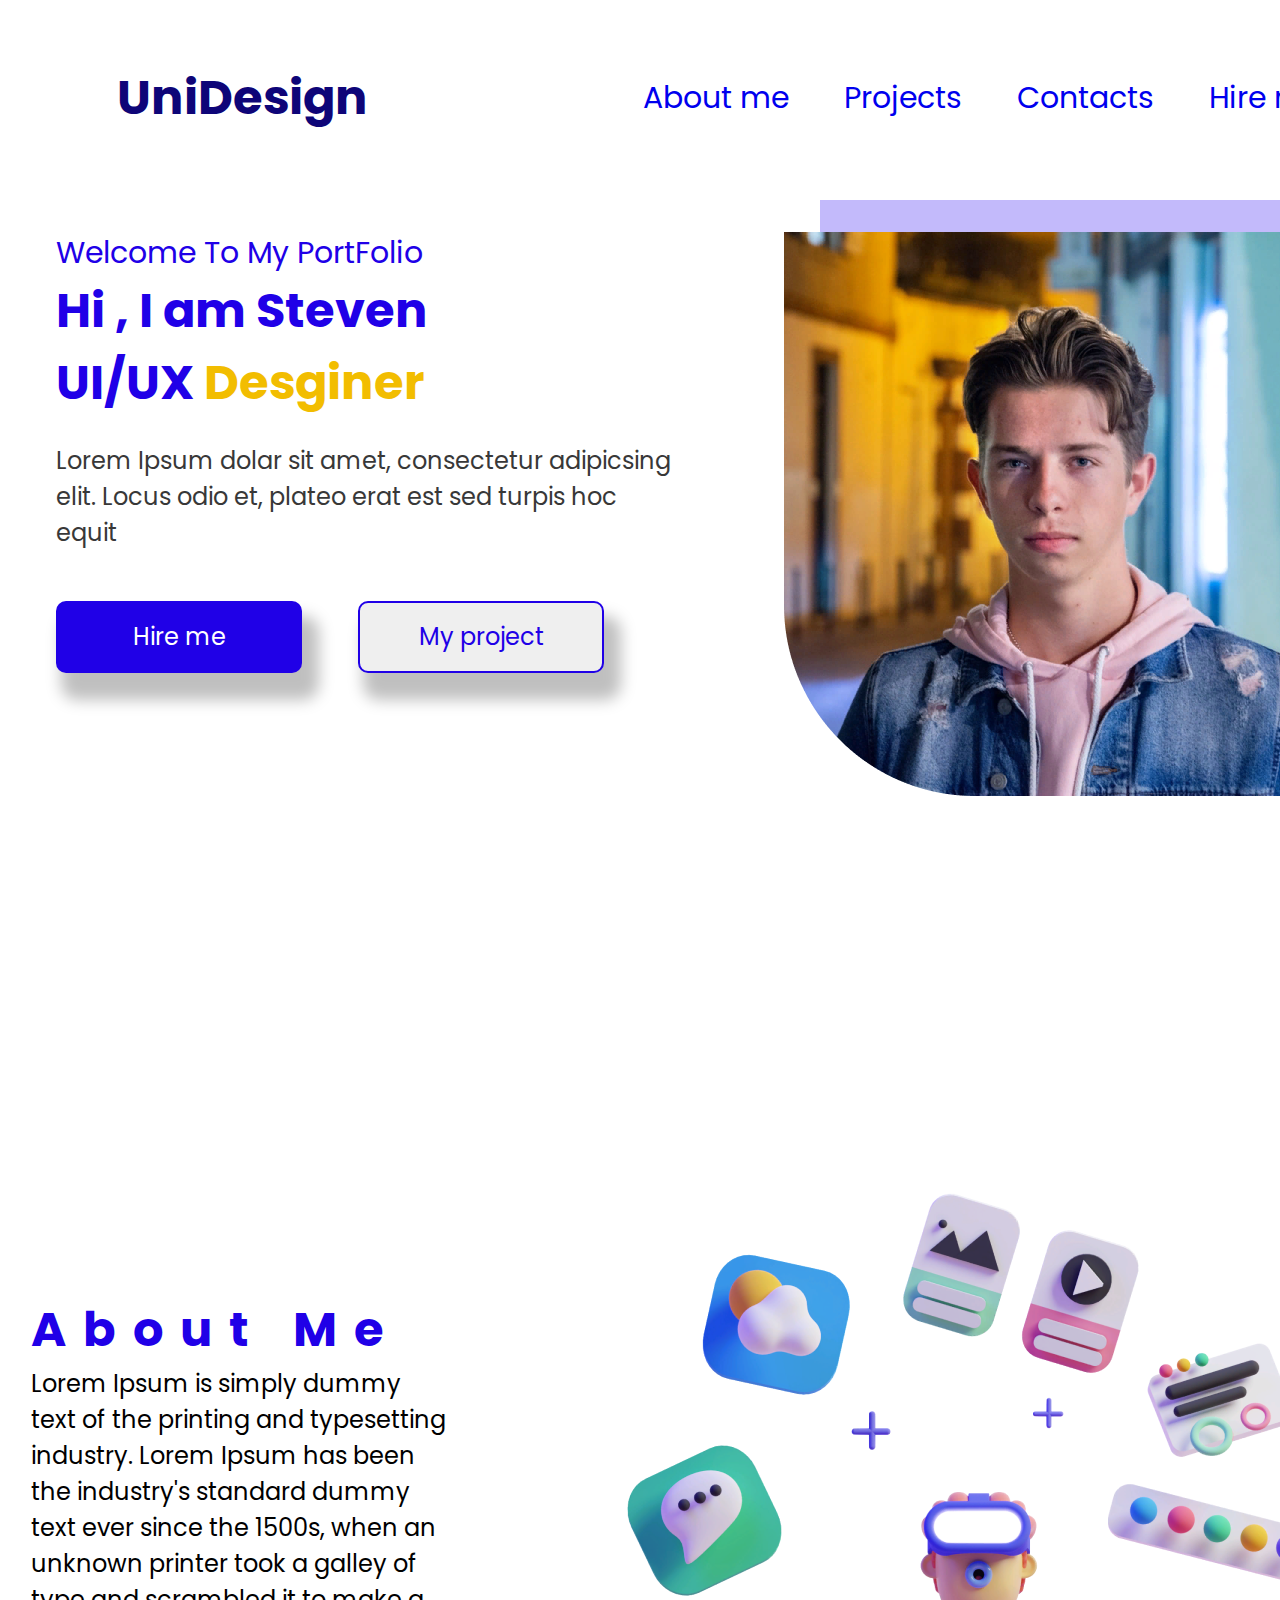
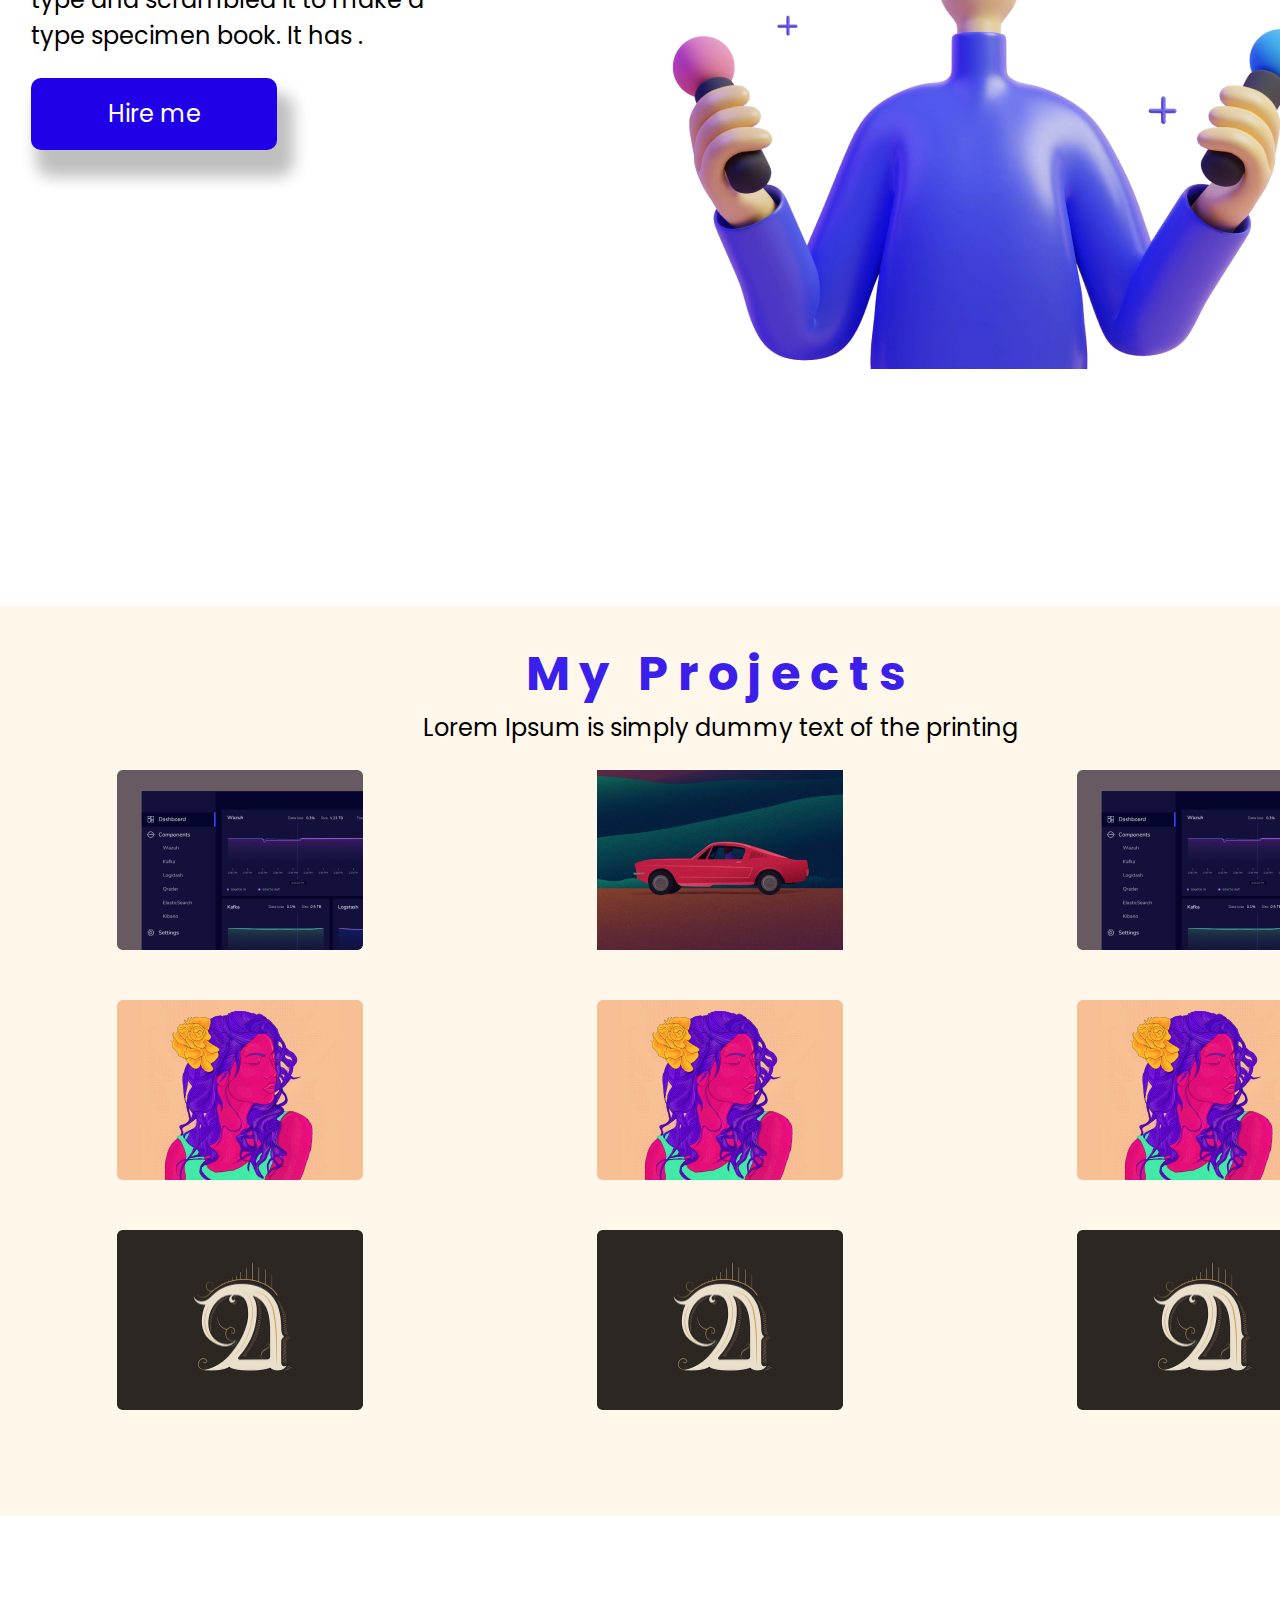
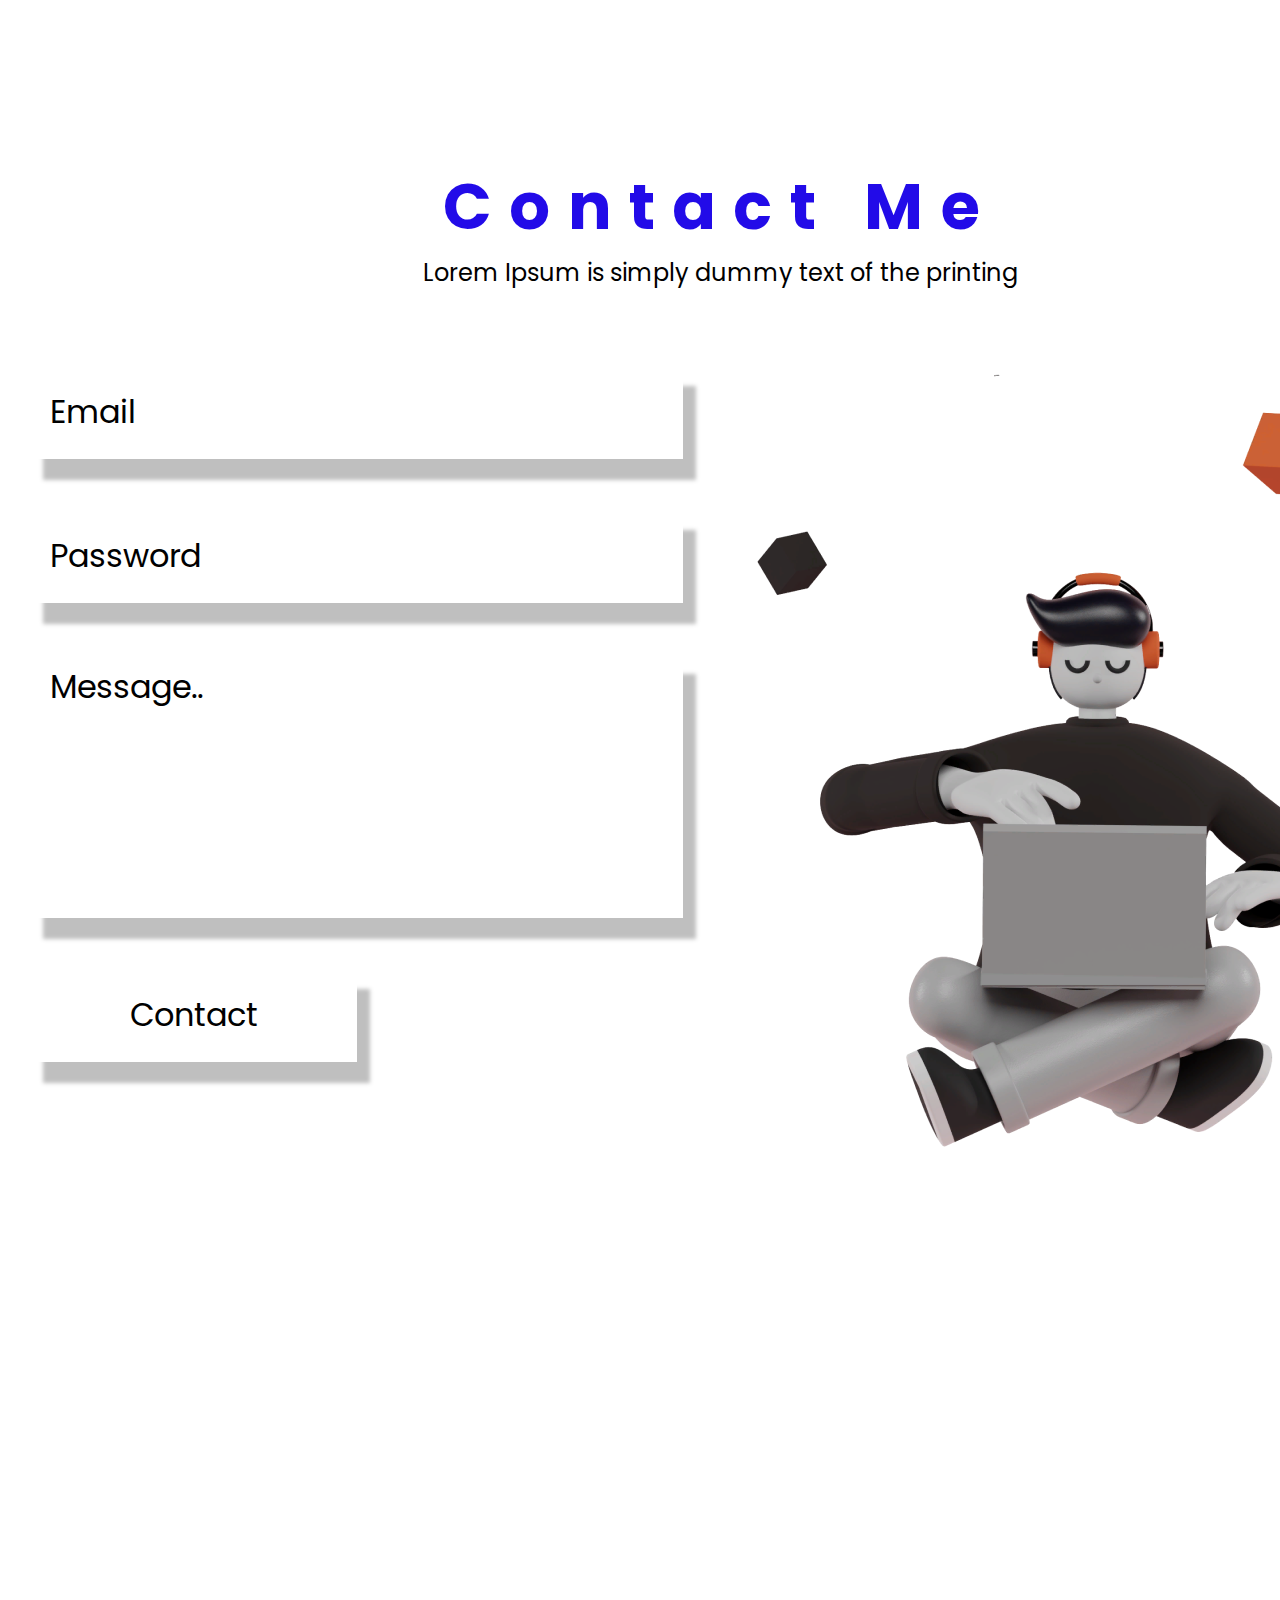
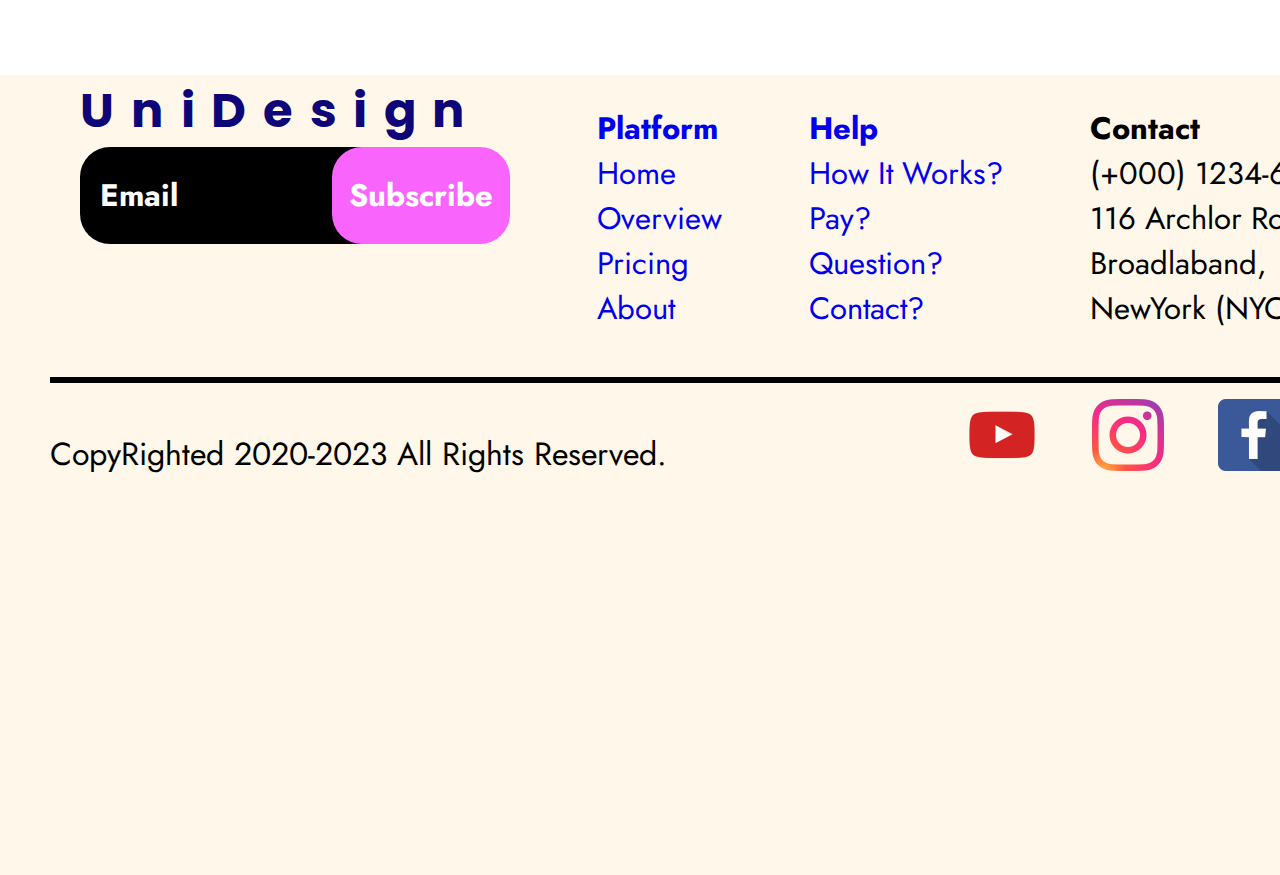
<file: src/index.html>
<!DOCTYPE html>
<html lang="en">
    <head>
        <meta charset="UTF-8">
        <meta name="viewport" content="width=device-width, initial-scale=1.0">
        <title>Document</title>
        <link rel="stylesheet" href="styles.css">
    </head>
    <body>
        <header class="header">
            <div class="header-container">
                <span class="logo">UniDesign</span>
                <nav class="menu-container">
                    <ul class="menu">
                        <li class="menu-item"><a class="menu-item-link" href="#">About me</a></li>
                        <li class="menu-item"><a class="menu-item-link" href="#">Projects</a></li>
                        <li class="menu-item"><a class="menu-item-link" href="#">Contacts</a></li>
                        <li class="menu-item"><a class="menu-item-link" href="#">Hire me</a></li>
                    </ul>
                </nav>
            </div>
        </header>
        <main class="main-part">
            <section class="front-page">
                <div class="front-part-container">
                    <h3 class="front-part-title">Welcome To My PortFolio</h3>
                    <h1 class="front-part-subtitle">Hi , I am Steven UI/UX <span class="designer">Desginer</span></h1>
                    <p class="front-part-text">Lorem Ipsum dolar sit amet, consectetur adipicsing elit. Locus odio et, plateo erat est sed turpis hoc equit</p>
                    <div class="buttons">
                        <button class="blue-button">Hire me</button>
                        <button class="white-button">My project</button>
                    </div>
                </div>
                <div class="front-part-image-container">
                    <img class="front-part-image" src="../assets/images/front.png" alt="guy">
                </div>
            </section>
            <div class="br"></div>
            <section class="second-page">
                <div class="second-page-text-block">
                    <h1 class="second-page-title">About Me</h1>
                    <p class="second-page-text">Lorem Ipsum is simply dummy text of the printing and typesetting industry. Lorem Ipsum has been the industry's standard dummy text ever since the 1500s, when an unknown printer took a galley of type and scrambled it to make a type specimen book. It has .</p>
                    <button class="blue-button">Hire me</button>
                </div>
                <img src="../assets/images/skills.png" alt="skills">
            </section>
            <div class="br"></div>
            <section class="third-page">
                <div class="third-page-text-block">
                    <h1 class="third-page-title">My Projects</h1>
                    <p class="third-page-text">Lorem Ipsum is simply dummy text of the printing</p>
                </div>
                <div class="projects">
                    <img class="project-item" src="../assets/images/dashboard.png" alt="dashboard">
                    <img class="project-item" src="../assets/images/car.png" alt="car">
                    <img class="project-item" src="../assets/images/dashboard.png" alt="dashboard">
                    <img class="project-item" src="../assets/images/woman.png" alt="woman">
                    <img class="project-item" src="../assets/images/woman.png" alt="woman">
                    <img class="project-item" src="../assets/images/woman.png" alt="woman">
                    <img class="project-item" src="../assets/images/wave.png" alt="wave">
                    <img class="project-item" src="../assets/images/wave.png" alt="wave">
                    <img class="project-item" src="../assets/images/wave.png" alt="wave">
                </div>
            </section>
            <div class="br"></div>
            <section class="fourth-page">
                <div class="fourth-page-text-block">
                    <h1 class="fourth-page-title">Contact Me</h1>
                    <p class="fourth-page-text">Lorem Ipsum is simply dummy text of the printing</p>
                </div>
                <div class="contact-form">
                    <div class="forms">
                    <div class="form-input form-email">
                        <label for="email1" class="sr-only">Email</label>
                        <input id="email1" type="email" placeholder="Email">
                    </div>
                    <div class="form-input form-password">
                        <label for="password" class="sr-only">Email</label>
                        <input id="password" type="email" placeholder="Password">
                    </div>
                    <div class="form-input form-message">
                        <label for="message" class="sr-only">Message</label>
                        <textarea id="message" placeholder="Message.."></textarea>
                    </div>
                    <button class="contact-button">Contact</button>
                    </div>
                    <img class="skills-img" src="../assets/images/contacts.png" alt="contacts">
                </div>
            </section>
            <div class="br"></div>
        </main>
        <footer class="footer">
            <div class="links">
                <div class="logo-sub" style="margin-left: 80px;">
                    <span class="logo" style="letter-spacing: 0.35em;">UniDesign</span>
                    <form class="footer-form" action="post">
                        <label for="email2" class="sr-only">Email</label>
                        <input id="email2" type="email" placeholder="Email">
                        <button class="subscribe-button">Subscribe</button>
                    </form>  
                </div>
                <ul>
                    <li class="links-item bold"><a href="#">Platform</a></li>
                    <li class="links-item"><a href="#">Home</a></li>
                    <li class="links-item"><a href="#">Overview</a></li>
                    <li class="links-item"><a href="#">Pricing</a></li>
                    <li class="links-item"><a href="#">About</a></li>
                </ul>
                <ul>
                    <li class="links-item bold"><a href="#">Help</a></li>
                    <li class="links-item"><a href="#">How It Works?</a></li>
                    <li class="links-item"><a href="#">Pay?</a></li>
                    <li class="links-item"><a href="#">Question?</a></li>
                    <li class="links-item"><a href="#">Contact?</a></li>
                </ul>
                <ul class="contact-box">
                    <li class="bold">Contact</li>
                    <li>(+000) 1234-6789</li>
                    <li>116 Archlor Road Broadlaband, NewYork (NYC) 1205</li>
                </ul>
            </div>
            <hr>
            <div class="socials">
                <p class="CopyRighted">CopyRighted 2020-2023   All Rights Reserved.</p>
                <div class="social-link-container">
                    <a class="socials-link" href="#"><img src="../assets/images/youtube.png" alt="Youtube"></a>
                    <a class="socials-link" href="#"><img src="../assets/images/instagram.png" alt="Instagram"></a>
                    <a class="socials-link" href="#"><img src="../assets/images/facebook.png" alt="Facebook"></a>
                    <a class="socials-link" href="#"><img src="../assets/images/linkedin.png" alt="LinkedIn"></a>
                </div>
            </div>
        </footer>
    </body>
</html>
</file>
<file: src/styles.css>
@font-face {
    font-family: Poppins;
    src: url(../assets/fonts/Poppins/Poppins-Regular.ttf);
    font-weight: 400;
}

@font-face {
    font-family: Poppins;
    src: url(../assets/fonts/Poppins/Poppins-Bold.ttf);
    font-weight: 700;
}

@font-face {
    font-family: Jost;
    src: url(../assets/fonts/Jost/Jost-Regular.ttf);
    font-weight: 400;
}

@font-face {
    font-family: Jost;
    src: url(../assets/fonts/Jost/Jost-Bold.ttf);
    font-weight: 700;
}

html {
    font-family: Poppins;
    font-weight: 400;
    font-size: 24px;
    line-height: 36px;
    color: black;
}

body {
    width: 1440px;
    height: 100vh;
    margin: 0px;
    padding: 0px;
}

a {
    text-decoration: none;
}

ul {
    list-style-type: none;
}

.br {
    height: 200px;
}

.menu-item-link:visited {
    color: #686565;
}

.sr-only {
    position: absolute;
    width: 0px;
    height: 0px;
    padding: 0;
    overflow: hidden;
    white-space: nowrap;
    border: none;
  }

.header-container {
    display: flex;
    justify-content: space-around;
    align-items: center;
    margin-top: 45px;
    margin-bottom: 50px;
}

.menu {
    display: flex;
    justify-content: space-between;
    gap: 30px;
    font-size: 30px;
    line-height: 45px;

}

.menu-item {
    list-style-type: none;
    color: #686565;
}

.menu-container {
    width: 50%;
}

.logo {
    font-family: Poppins;
    font-weight: 700;
    font-size: 48px;
    line-height: 72px;
    color: #0E0578;
}

.front-page {
    display: flex;
    flex-basis: 500px;
    justify-content: space-around;
}

.front-part-subtitle {
    margin-bottom: 0;
    margin-top: 0;
    font-family: Poppins;
    font-weight: 700;
    font-size: 48px;
    line-height: 72px;
    color: #2000E7;
    width: 447px;
    height: 144px;
}

.front-part-title {
    margin-bottom: 0;
    font-family: Poppins;
    font-size: 30px;
    font-weight: 400;
    line-height: 45px;
    color:#2000E7;
}

.front-part-text {
    color: #383838;
    width: 616px;
}

.designer {
    color: #F2BD00;
}

.buttons {
    margin-top: 50px;
}

.blue-button {
    border: none;
    background-color: #2000E7;
    width: 246px;
    color: white;
    height: 72px;
    box-shadow: 11px 21px 15px 6px #00000040;
    border-radius: 10px;
    font-family: Poppins;
    font-size: 24px;
    font-weight: 400;
    line-height: 36px;
    letter-spacing: 0em;
    margin-right: 50px; 
}

.white-button {
    width: 246px;
    height: 72px;
    color:#2000E7;
    border: 2px solid #2000E7;
    box-shadow: 11px 21px 15px 6px #00000040;
    border-radius: 10px;
    font-family: Poppins;
    font-size: 24px;
    font-weight: 400;
    line-height: 36px;
    letter-spacing: 0em;    
}

.second-page {
    height: 1000px;
    display: flex;
    align-items: center;
    justify-content: space-around;
}

.second-page-text {
    width: 415px;
    margin-top: 0;
}

.second-page-title {
    font-family: Poppins;
    font-size: 48px;
    font-weight: 700;
    line-height: 72px;
    color:#2000E7;
    font-family: Poppins;
    letter-spacing: 0.35em;
    margin-bottom: 0;
}

.third-page {
    background-color: #FFD69633;
    display: flex;
    flex-direction: column;
    height: 910px;
}

.third-page-text-block {
    text-align: center;
}

.projects {
    display: flex;
    justify-content: space-around;
    flex-wrap: wrap;
    column-gap: 200px;
    row-gap: 50px;
    margin-left: 100px; 
    margin-right: 100px;
}

.third-page-title {
    font-family: Poppins;
    font-weight: 700;
    font-size: 48px;
    line-height: 72px;
    letter-spacing: 0.2em;
    color: #3B1FEA;
    margin-bottom: 0;
}

.third-page-text {
    margin-top: 0;
}

.project-item {
    width: 246px;
    height: 180px;
}

.fourth-page {
    height: 1316px;
}

.fourth-page-text-block {
    text-align: center;
}

.fourth-page-text {
    margin-top: 0;
}

.fourth-page-title {
    font-family: Poppins;
    font-size: 64px;
    font-weight: 700;
    line-height: 96px;
    letter-spacing: 0.27em;
    color: #220BE8;
    margin-bottom: 0;
}

.skills-img {
    margin-left: -100px;
}

.contact-form {
    display: flex;
}

.forms {
    padding: 50px 30px;
}

.forms ::placeholder {
    color: black;
}

.form-input > * {
    display: block;
    width: 50%;
    margin-bottom: 50px;
    font-family: Poppins;
    font-size: 32px;
    font-weight: 400;
    line-height: 48px;
    letter-spacing: 0em;
    color: black;
}
.contact-button {
    font-family: Poppins;
    font-size: 32px;
    font-weight: 400;
    line-height: 48px;
    letter-spacing: 0em;
    color: black;
    text-align: center;
    box-shadow: 13px 21px 4px 0px #00000040;
    width: 327px;
    height: 94px;
    border: none;
    background-color: white;
}

.form-input textarea, 
.form-input input {
    box-sizing: border-box;
    padding: 10px 20px;
    width: 653px;
    height: 94px;
    box-shadow: 13px 21px 4px 0px #00000040;
    border: none;
}

.form-input textarea{
    width: 653px;
    height: 265px;
    resize: none;
}

.footer {
    height: 800px;
    background-color: #FFD69633;
    font-family: Jost;
    font-size: 31px;
    font-weight: 400;
    line-height: 45px;
    letter-spacing: 0em;
    color: black; 
}

.footer-form input {
    box-sizing: border-box;
    width: 323px;
    height: 97px;
    border-radius: 30px;
    background-color: black;
    color: white;
    padding-left: 20px;
}

.footer-form > * {
    font-family: Jost;
    font-size: 31px;
    font-weight: 700;
    line-height: 45px;
    letter-spacing: 0em;
    border: none;
}

.footer-form ::placeholder {
    color:white;
}

.subscribe-button { 
    width: 178px;
    height: 97px;
    margin-left: -80px;
    border-radius: 30px;
    color: white;
    background-color: #F965FC;
}

.bold {
    font-family: Jost;
    font-weight: 700; 
}

.links {
    display: flex;
    justify-content: space-between;
}   

.footer ul a:visited{
    color: black;
}

.socials {
    display: flex;
    justify-content: space-between;
}
.socials-link {
    height: 96px;
    width: 96px;
}

.contact-box {
    width: 300px;
    margin-right: 50px;
}

.CopyRighted {
    font-family: Jost;
    font-size: 32px;
    font-weight: 400;
    line-height: 46px;
    letter-spacing: 0em;
    margin-left: 50px;
}

.social-link-container {
    display: flex;
    justify-content: end;
    gap: 30px;
    width: 50%;
}

hr {
    border: 3px solid black;
    width: 1334px;
}
</file>
